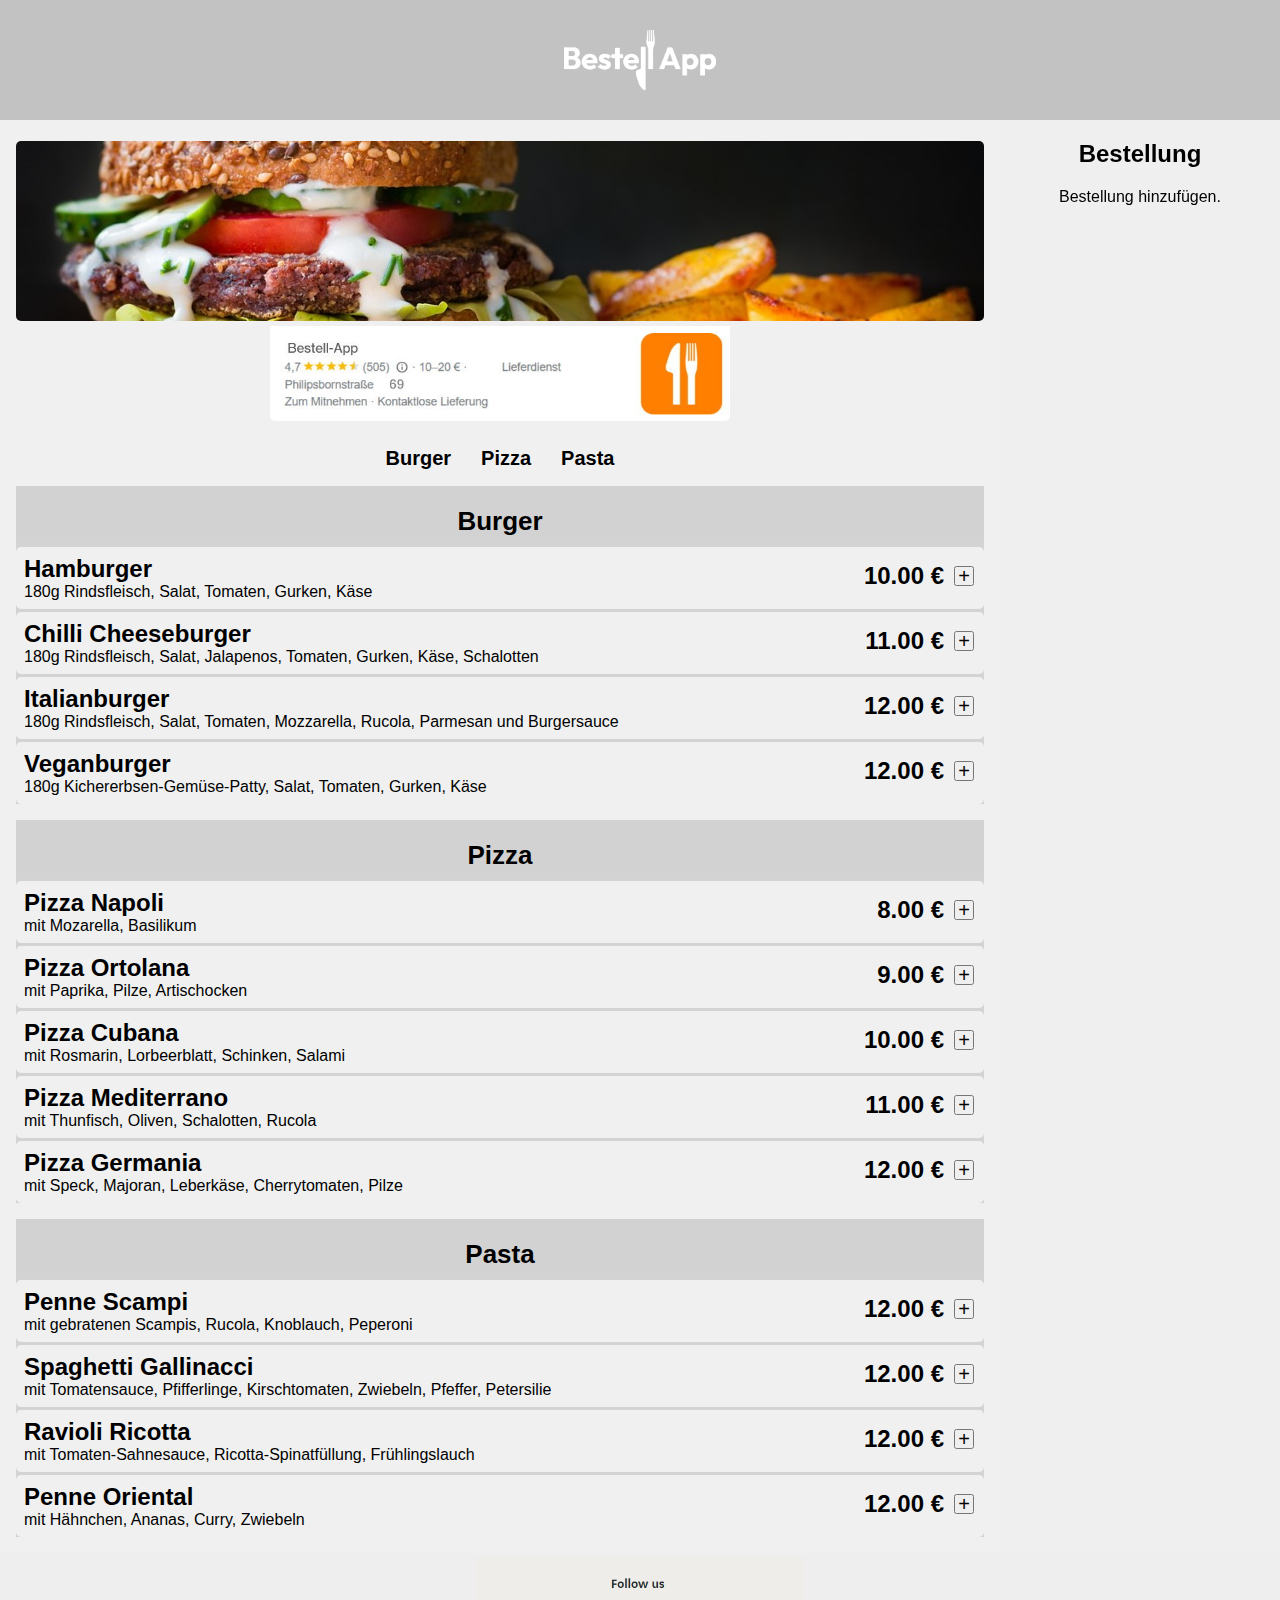
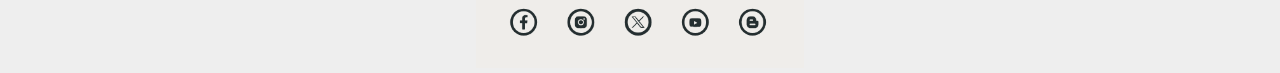
<file: bestell_app/index.html>
<html lang="de">
  <head>
    <meta charset="UTF-8" />
    <meta name="viewport" content="width=device-width, initial-scale=1.0" />
    <title>Bestell-App</title>
    <link rel="icon" href="img/faviconba.png" type="image/x-icon"/>
    <link rel="stylesheet" href="style.css" />
    <link rel="stylesheet" href="standart.css" />
    <script src="arrays.js"></script>
    <script src="templates.js"></script>
    <script src="script.js"></script>
  </head>
  <body onload="render()">
    <header class="header">
      <img class="img-logo" src="img/Logoba.png" alt="" />
    </header>

    <section id="placeOrders" class="side-container">
      <section id="menuWrapper" class="menu-wrapper">
        <div class="menu-img-button">
          <img class="img-burger" src="img/imgburger.jpg" alt="">
          <img class="img-adress" src="img/adressimg.jpg" alt="">
        </div>  
        <div id="menuList" class="menu-list"></div>
        <div id="theDishes" class="menu-container"></div>
      </section>
      <section id="basketOrders" class="card-container display_none">
        <div class="sticky">
          <div class="order-items">
            <h2>Bestellung</h2></div>
          <div class="order-menu" id="orderMenu"></div>
          <div class="total-sum" id="totalSum"></div>
        </div>
      </section>
    </section>

    <div id="mobileBasket" class="basket-open-button-container">
      <a id="openOrder" class="basket-open-button" onclick="openBasket()" href="#"> öffnen</a>
      <div id="mobileOrder" class="mobil-order"></div>
    </div>

    <footer class="footer">
      <img class="logo" src="img/footerfollow.png" alt="" />
    </footer>
  </body>
</html>
</file>
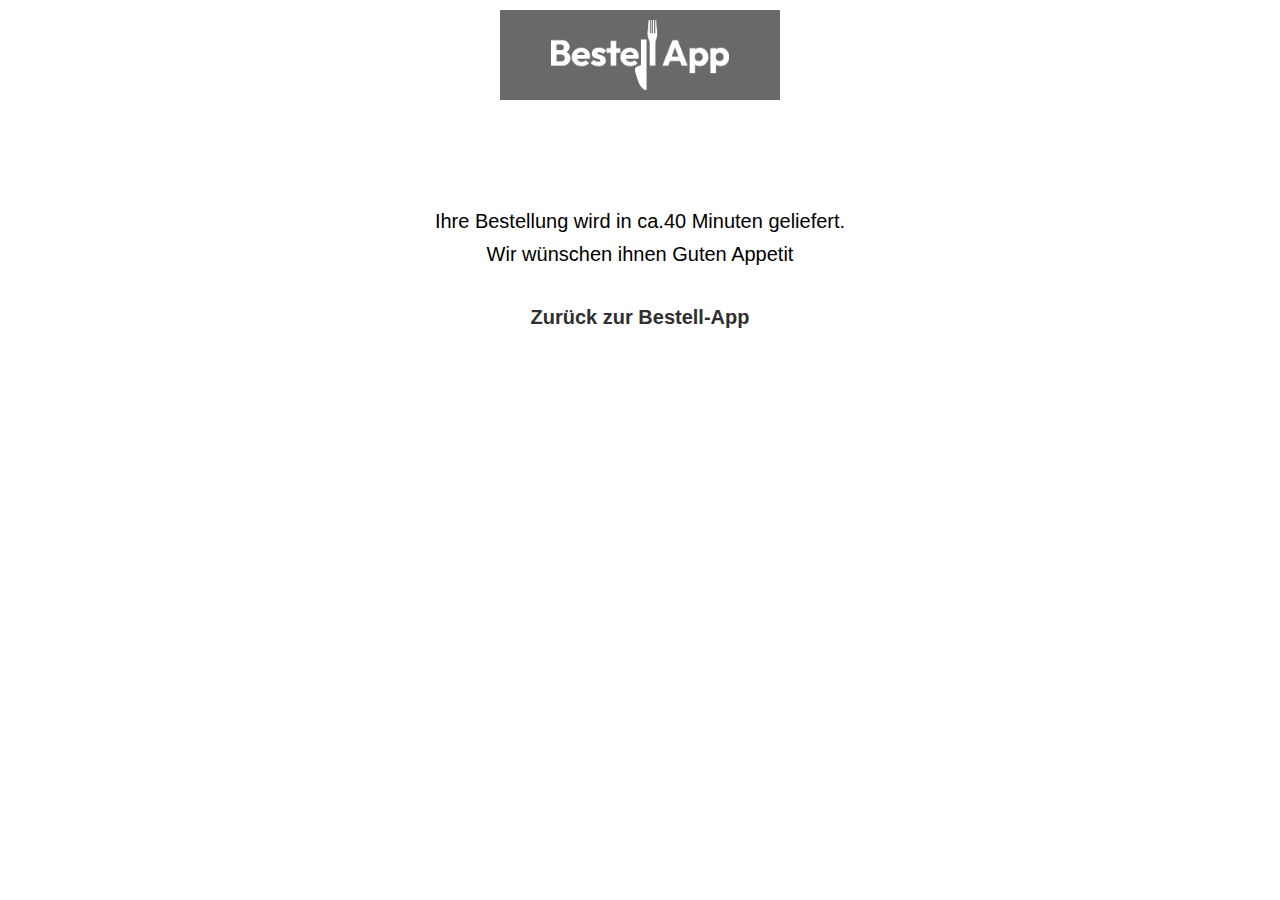
<file: bestell_app/ordered.html>
<!DOCTYPE html>
<html lang="de">
<head>
  <meta charset="UTF-8">
  <meta name="viewport" content="width=device-width, initial-scale=1.0">
  <link rel="icon" href="img/faviconba.png" type="image/x-icon"/>
  <link rel="stylesheet" href="style.css" />
  <link rel="stylesheet" href="standart.css" />
  <title>Bestell-App</title>
</head>
<body>

  <div class="logo-ba"><img class="img-bestellapp-logo" src="img/Logoba.png" alt=""></div>

  <div class="ordered-text">
  <p>Ihre Bestellung wird in ca.40 Minuten geliefert.</p>
  <p>Wir wünschen ihnen Guten Appetit</p>
  <a class="back-link" href="index.html">Zurück zur Bestell-App</a>
  </div>

</body>
</html>
</file>
<file: bestell_app/style.css>
.header {
    display: flex;
    justify-content: center;
    align-items: center;
    height: 120px;
    background-color: #c2c2c2;
}

.img-logo {
    height: 60px;
}

.menu-title {
    margin: 0;
    font-size: 26px;
    text-align: center;
    width: 100%;
    background-color: rgb(210, 210, 210);
    padding-top: 20px;
}

.side-title {
    padding-top: 32px;
    padding-left: 16px;
    font-size: 32px;
    margin: 0;
}

.side-discription {
    padding: 16px;
    font-size: 16px;
    margin: 0;
}

.logo {
    height: 110px;
}

.menu-list {
    display: flex;
    justify-content: center;
    align-items: center;
    gap: 30px;
}

#menuList {
    position: sticky;
    top: 0; /* Das Element bleibt immer oben kleben */
    z-index: 100; /* Damit das Element nicht von anderen überlagert wird */
    background-color: rgb(240, 240, 240); /* Hintergrundfarbe, um es sichtbar zu machen */
}

.menu_title {
    color: rgb(0 0 0);
    text-decoration: none;
    font-weight: bold;
    font-size: 20px;
}

.menu_title:hover {
    filter: drop-shadow(0px 0px 4px #3d3d3d);
}

.menu_text:hover {
    filter: drop-shadow(0px 0px 4px #ffffff);
}

.side-container {
    display: flex;
}

.menu-wrapper {
    flex: 1;
    background-color: #f0f0f0;
    padding-top: 5px;
    margin: 0 auto;
}

.menu-img-button {
    display: flex;
    justify-content: center;
    flex-direction: column;
    align-items: center;
    padding: 16px;
}

.img-burger {
    background-repeat: no-repeat;
    object-fit: cover;
    border-radius: 5px;
    width: 100%;
    height: 180px;
}

.img-adress {
    background-size: cover;
    background-repeat: no-repeat;
    object-fit: cover;
    border-radius: 5px;
    height: 95px;
    padding-top: 5px;
    margin-bottom: 10px;
}

.menu-container {
    display: flex;
    flex-direction: column;
    align-items: flex-start;
    padding: 16px;
    gap: 16px;
}

.food-container {
    display: flex;
    flex-direction: column;
    align-items: flex-start;
    background-color: lightgray;
    gap: 3px;
    width: 100%;
    padding-top: 10px;
}

.menu-image {
    width: 100%;
    height: 128px;
    object-fit: cover;
}

.menus {
    display: flex;
    flex-direction: column;
    align-items: center;
    justify-content: center;
    width: 100%;
}

.dining-area {
    display: flex;
    align-items: flex-start;
    justify-content: space-between;
    background-color: rgb(240, 240, 240);
    font-size: 24px;
    width: 100%;
    gap: 8px;
    border-radius: 5px;
}

.ingredients-text {
    font-size: 16px;
}

.food-contents {
    display: flex;
    align-items: center;
    gap: 16px;
    padding: 8px;
    left: 0;
    width: 100%;
    flex: 1;
}

.button-Container {
    display: flex;
    align-items: flex-start;
    justify-content: flex-end;
    height: 100%;
}

.add-to-Card-Button {
    align-items: center;
    justify-content: center;
    display: flex;
    width: 20px;
    height: 20px;
    cursor: pointer;
    font-size: 20px;
    text-align: center;
}

.card-buttons {
    align-items: center;
    justify-content: center;
    display: flex;
    width: 20px;
    height: 20px;
    cursor: pointer;
    font-size: 20px;
    text-align: center;
}

.order-button {
    background-color: rgb(192 189 189);
    display: flex;
    align-items: center;
    justify-content: center;
    text-decoration: none;
    border-radius: 2px;
    height: 30px;
    cursor: pointer;
    font-size: 16px;
    text-align: center;
    border: none;
    color: #090909;
    width: 100px;
}

.add-to-Card-Button:hover {
    background-color: rgb(71, 71, 71);
}

.card-buttons:hover {
    background-color: rgb(101, 101, 101);
    color: white;
}

.order-button:hover {
    background-color: rgb(107, 105, 102);
}

.order-menu {
    gap: 8px;
    display: flex;
    flex-direction: column;
    align-items: flex-start;
    justify-content: space-between;
}

.card-container {
    background-color: #efefef;
    padding-bottom: 10px;
    display: flex;
    flex-direction: column;
    align-items: center;
    width: 280px;
}

.sticky {
    position: sticky;
    top: 0;
    width: 100%;
    display: flex;
    flex-direction: column;
    justify-content: center;
    align-items: center;
}

.basket-container {
    gap: 8px;
}

.card-text-container {
    display: flex;
    flex-direction: column;
    align-items: flex-start;
    justify-content: space-between;
    width: 100%;
    gap: 4px;
    font-size: 14px;
}

.basket-button-container {
    display: flex;
    gap: 8px;
    align-items: center;
    justify-content: space-between;
    width: 100%;
}

.amounts {
    display: flex;
    align-items: center;
    justify-content: space-between;
    width: 64px;
    gap: 8px;
}

.back-link {
    color: rgb(47, 47, 47);
    font-weight: bold;
    text-decoration: none;
    padding-top: 30px;
}

.back-link:hover {
    filter: drop-shadow(0px 0px 4px rgb(28, 28, 28));
}

.total-sum {
    display: flex;
    flex-direction: column;
    align-items: center;
    margin-top: 16px;
    width: 100%;
    gap: 8px;
}

p {
    margin: 0;
}

.totalamount-field {
    display: flex;
    gap: 10px;
}

.pointer {
    cursor: pointer;
}

.basket-open-button-container {
    width: 100%;
    position: sticky;
    bottom: 0;
    margin-bottom: 2px;
}

.basket-open-button {
    color: white;
    font-size: bold;
    text-decoration: none; 
    background-color: rgb(113, 112, 111);
    display: flex;
    align-items: center;
    justify-content: center;
    border-radius: 2px;
    height: 32px;
}

.mobil-order {
    background-color: white;
    display: flex;
    gap: 4px;
    justify-content: center;
    align-items: center;
    padding: 4px;
}

.dishprice {
    display: flex;
    justify-content: center;
    align-items: center;
    padding-top: 15px;
    gap: 10px;
    padding-right: 10px;
}

.footer {
    height: 120px;
    background-color: rgb(234 234 234 / 83%);
    display: flex;
    align-items: center;
    justify-content: center;
}

.logo-ba {
    display: flex;
    justify-content: center;
    padding: 10px;
    background: no-repeat; 
}

.img-bestellapp-logo {
    display: flex;
    justify-content: center;
    align-items: center;
    background: dimgray;
    padding: 10px;
    height: 70px;
    width: 260px;
    object-fit: scale-down;
}

.ordered-text {
    display: flex;
    flex-direction: column;
    text-align: center;
    font-size: 20px;
    padding: 100px;
    gap: 10px;
}

@media(max-width: 1200px) {
    .ingredients {
        display: flex;
        flex-direction: column;
    }
}

@media(min-width: 800px) {
    .basket-open-button-container {
        display: none;
    }
}

@media(max-width: 800px) {
    .card-container {
        height: 100vh;
        width: 100%;
        top: 0;
        background-color: white;
    }

    .sticky {
        align-items: center;
    }

    .display_none {
        display: none;
    }
}

@media(max-width: 550px) {
    .logo{
        height: 90;
    }
    .side-title {
        font-size: 24px;
    }

    .menu_title {
        font-size: 16px;
    }

    .menu-list {
        gap: 8px;
    }

    .menu-title {
        font-size: 24px;
    }

    b {
        font-size: 16px;
    }

    .ingredients-text {
        font-size: 12px;
    }

    .food-contents {
        padding: 4px;
    }

    .add-to-Card-Button {
        width: 20px;
        height: 20px;
        font-size: 16px;
    }

    .footer-bar {
        display: none;
    }
}

@media(max-width: 480px) {
    .img-burger {
        width: 100%;
        height: 100px;
    }

    .img-adress {
        width: 100%;
        height: 60px;
        margin-bottom: 5px;
    }

    .logo {
        height: 60px;
    }
    .side-title {
        font-size: 24px;
    }

    .menu_title {
        font-size: 16px;
    }

    .menu-list {
        gap: 8px;
    }

    .menu-title {
        font-size: 24px;
    }

    b {
        font-size: 16px;
    }

    .ingredients-text {
        font-size: 12px;
    }

    .food-contents {
        padding: 4px;
    }

    .add-to-Card-Button {
        width: 20px;
        height: 20px;
        font-size: 16px;
    }

    .footer-bar {
        display: none;
    }
}
</file>
<file: bestell_app/standart.css>
body {
  margin: 0;
  font-family: 'Gill Sans', 'Gill Sans MT', sans-serif;
}

html {
  scroll-behavior: smooth;
}

a {
    text-decoration: none;
}

body::-webkit-scrollbar {
    width: 12px;               /* width of the entire scrollbar */
  }
  
  body::-webkit-scrollbar-track {
    background: rgb(240, 240, 240);        /* color of the tracking area */
  }
  
  body::-webkit-scrollbar-thumb {
    background-color: rgba(186, 186, 186, 0.9);    /* color of the scroll thumb */
    border-radius: 16px;       /* roundness of the scroll thumb */
    border: 3px solid #e3e5e7;  /* creates padding around scroll thumb */
  }
</file>
